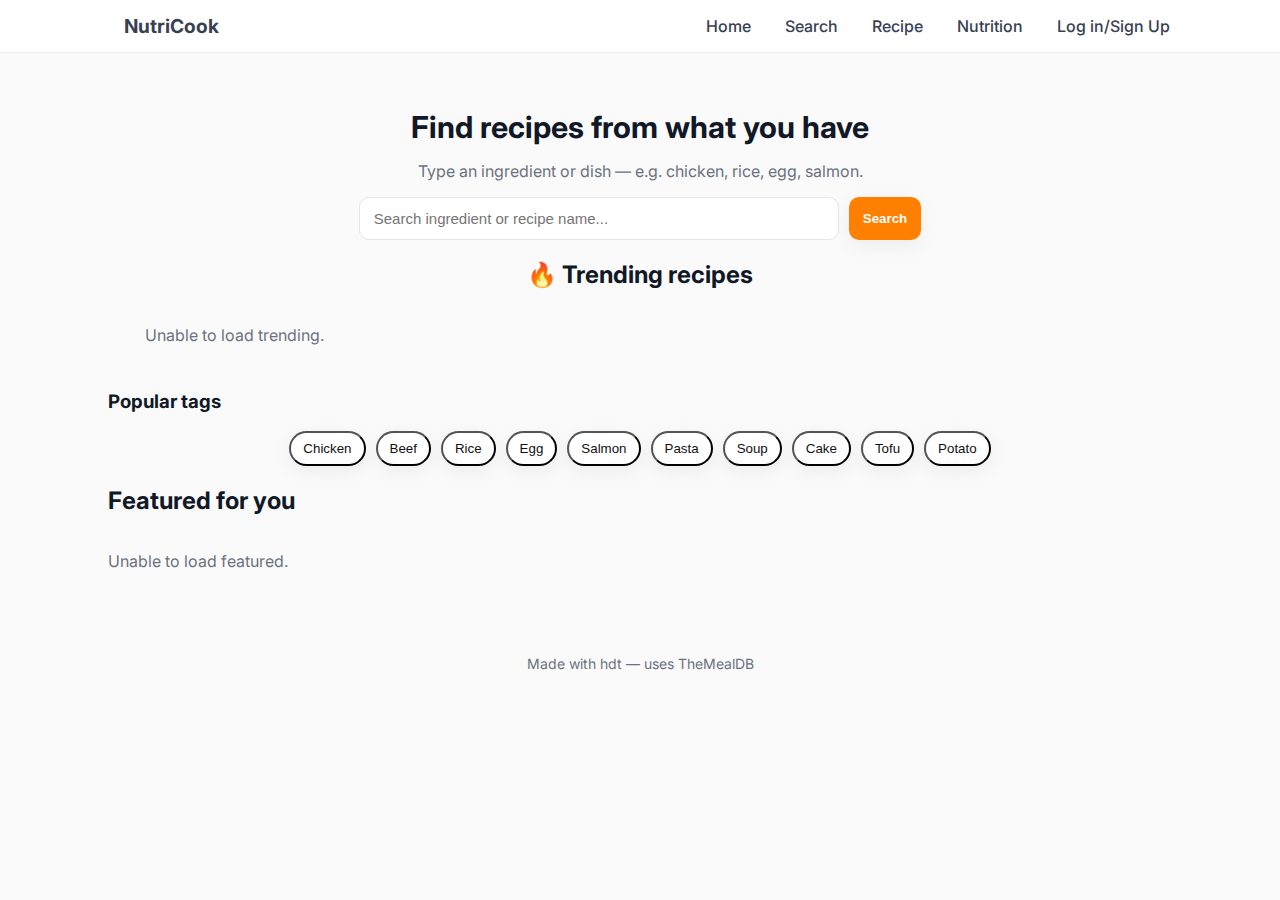
<file: index.html>
<!doctype html>
<html lang="en">
<head>
  <meta charset="utf-8" />
  <meta name="viewport" content="width=device-width,initial-scale=1" />
  <title>AutoRecipe — Recipes & Nutrition</title>
  <link rel="stylesheet" href="./front/style.css">
  <link href="https://fonts.googleapis.com/css2?family=Inter:wght@300;400;600;700&display=swap" rel="stylesheet">
</head>
<body id="page-home">
  <header class="nav">
  <div class="nav-inner">
    <a class="brand" href="index.html">NutriCook</a>
    <ul class="menu">
      <li ><a href="index.html">Home</a></li>
      <li><a href="./front/search.html">Search</a></li>
      <li><a href="./front/recipe.html">Recipe</a></li>
      <li><a href="./front/nutrition.html">Nutrition</a></li>
      <li><a href="./front/login.html">Log in/Sign Up</a></li>
    </ul>
  </div>
</header>


  <main class="container">
    <section class="hero">
      <h1>Find recipes from what you have</h1>
      <p class="muted">Type an ingredient or dish — e.g. chicken, rice, egg, salmon.</p>

      <form id="searchForm" class="search-form" action="search.html" method="get">
        <input id="searchInput" name="q" type="search" placeholder="Search ingredient or recipe name..." aria-label="Search recipes">
        <button type="submit" class="btn primary">Search</button>
      </form>

      <div class="trending-wrap">
        <h2>🔥 Trending recipes</h2>
        <div id="trendingGrid" class="grid"></div>
      </div>
    </section>

    <section class="tags">
      <h3>Popular tags</h3>
      <div id="tagList" class="tag-list"></div>
    </section>

    <section class="featured">
      <h2>Featured for you</h2>
      <div id="featuredGrid" class="grid"></div>
    </section>
  </main>


  <footer class="footer">
    <p>Made with hdt — uses TheMealDB</p>
  </footer>

  <script>
(function(){if(!window.chatbase||window.chatbase("getState")!=="initialized"){window.chatbase=(...arguments)=>{if(!window.chatbase.q){window.chatbase.q=[]}window.chatbase.q.push(arguments)};window.chatbase=new Proxy(window.chatbase,{get(target,prop){if(prop==="q"){return target.q}return(...args)=>target(prop,...args)}})}const onLoad=function(){const script=document.createElement("script");script.src="https://www.chatbase.co/embed.min.js";script.id="yJDKwU6-d3HvFS1_3_riP";script.domain="www.chatbase.co";document.body.appendChild(script)};if(document.readyState==="complete"){onLoad()}else{window.addEventListener("load",onLoad)}})();
</script>
  <script src="app.js"></script>
</body>
</html>
</file>
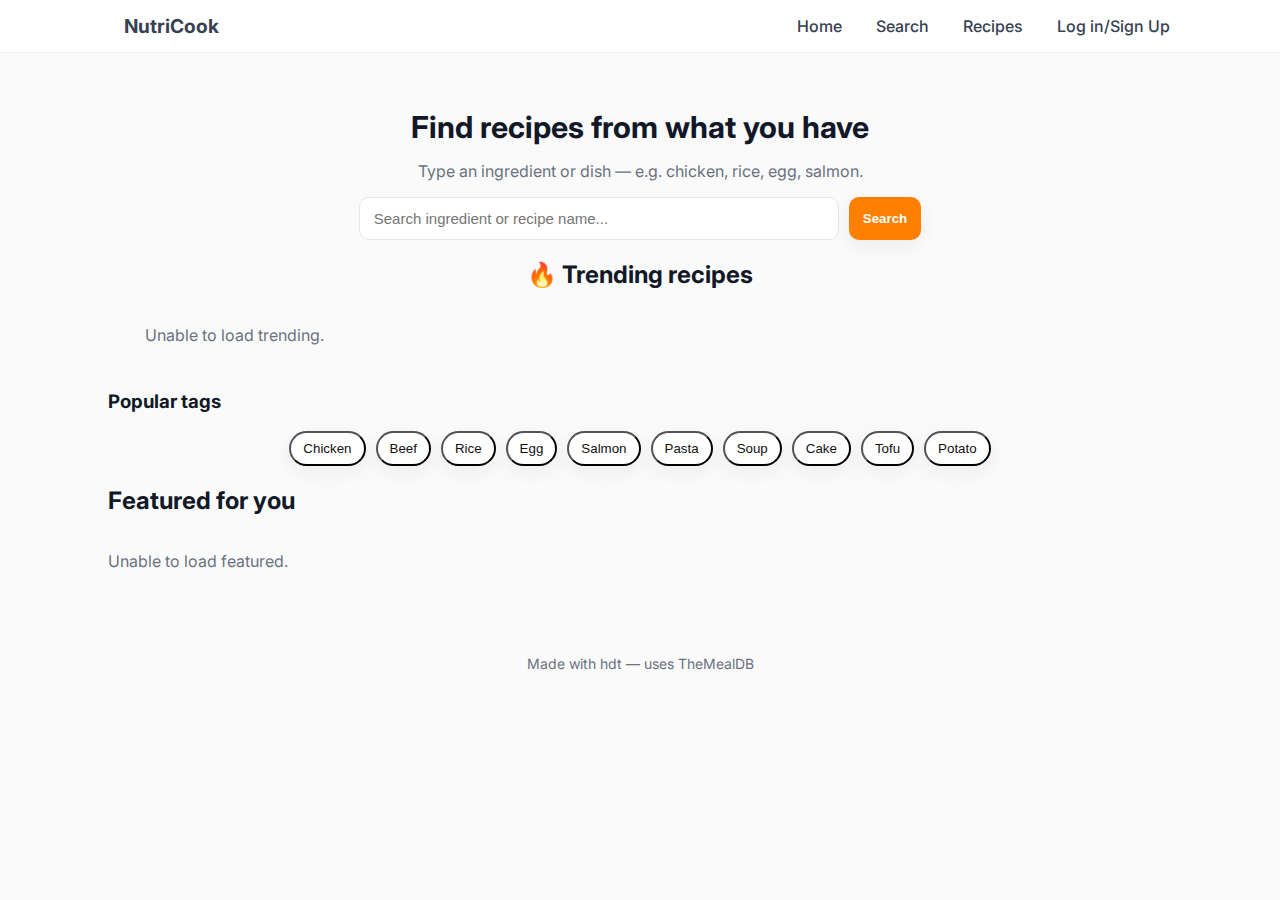
<file: front/index.html>
<!doctype html>
<html lang="en">
<head>
  <meta charset="utf-8" />
  <meta name="viewport" content="width=device-width,initial-scale=1" />
  <title>AutoRecipe — Recipes & Nutrition</title>
  <link rel="stylesheet" href="style.css">
  <link href="https://fonts.googleapis.com/css2?family=Inter:wght@300;400;600;700&display=swap" rel="stylesheet">
</head>
<body id="page-home">
  <header class="nav">
  <div class="nav-inner">
    <a class="brand" href="index.html">NutriCook</a>
    <ul class="menu">
      <li ><a href="index.html">Home</a></li>
      <li><a href="search.html">Search</a></li>
      <li><a href="recipe.html">Recipes</a></li>
      <li><a href="login.html">Log in/Sign Up</a></li>
    </ul>
  </div>
</header>


  <main class="container">
    <section class="hero">
      <h1>Find recipes from what you have</h1>
      <p class="muted">Type an ingredient or dish — e.g. chicken, rice, egg, salmon.</p>

      <form id="searchForm" class="search-form" action="search.html" method="get">
        <input id="searchInput" name="q" type="search" placeholder="Search ingredient or recipe name..." aria-label="Search recipes">
        <button type="submit" class="btn primary">Search</button>
      </form>

      <div class="trending-wrap">
        <h2>🔥 Trending recipes</h2>
        <div id="trendingGrid" class="grid"></div>
      </div>
    </section>

    <section class="tags">
      <h3>Popular tags</h3>
      <div id="tagList" class="tag-list"></div>
    </section>

    <section class="featured">
      <h2>Featured for you</h2>
      <div id="featuredGrid" class="grid"></div>
    </section>
  </main>


  <footer class="footer">
    <p>Made with hdt — uses TheMealDB</p>
  </footer>

  <script src="app.js"></script>
</body>
</html>
</file>
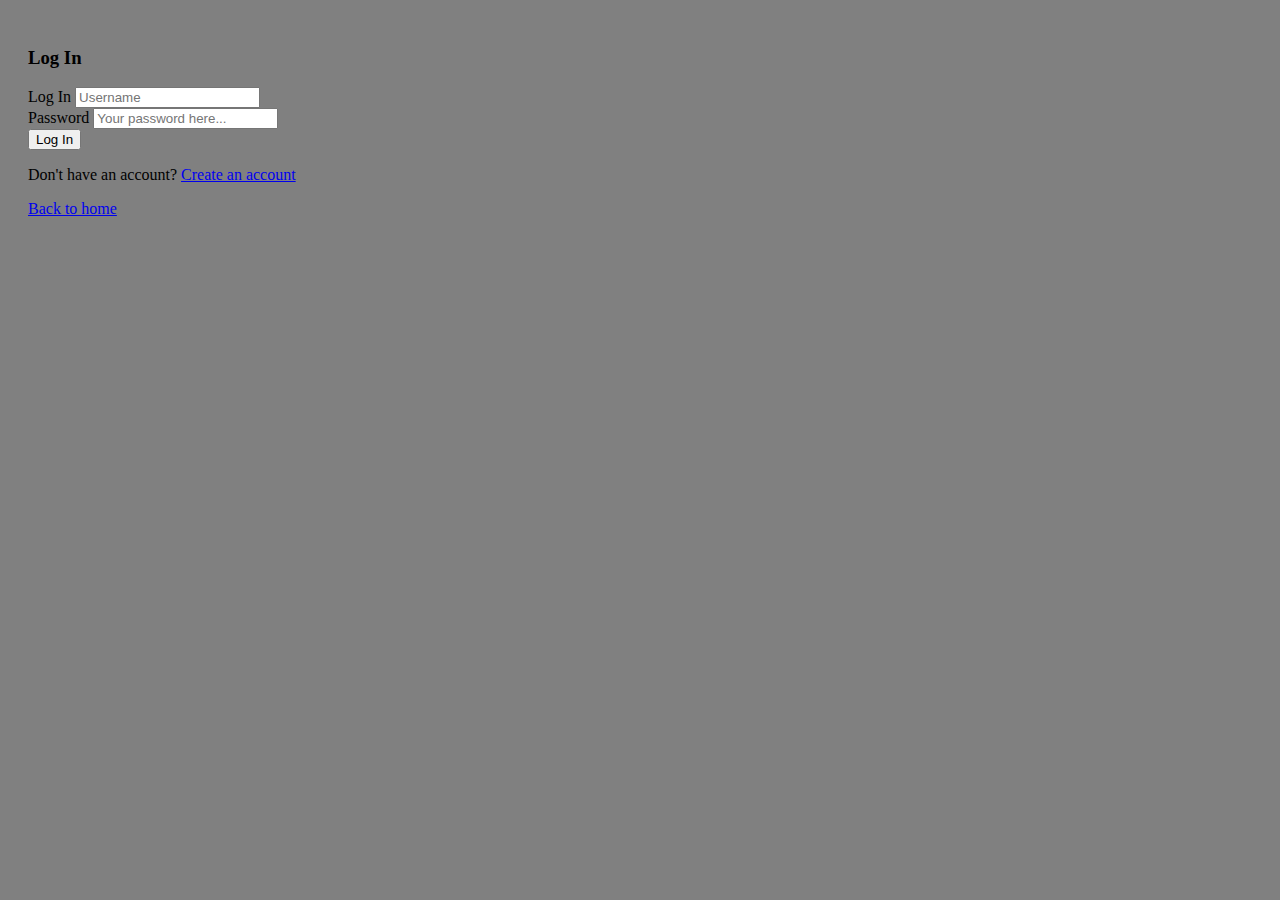
<file: login.html>
<!DOCTYPE html>
<html lang="en">
<head>
    <link href="https://cdn.jsdelivr.net/npm/bootstrap@5.3.7/dist/css/bootstrap.min.css" rel="stylesheet" integrity="sha384-LN+7fdVzj6u52u30Kp6M/trliBMCMKTyK833zpbD+pXdCLuTusPj697FH4R/5mcr" crossorigin="anonymous">
    <meta charset="UTF-8">
    <meta name="viewport" content="width=device-width, initial-scale=1.0">
    <title>Document</title>
</head>
<body>
<div class="container-fluid" style="align-items: center; padding: 20px;">
    <div class="row justify-content-center">
      <div class="col-md-6">
        <div class="card shadow">
          <div class="card-body">
            <h3 class="card-title text-center mb-4">Log In</h3>

            <form>
              <div class="mb-3">
                <label for="name" class="form-label">Log In</label>
                <input type="text" class="form-control" id="name" maxlength="18" minlength="6" placeholder="Username">
              </div>
              <div class="mb-3">
                <label for="password" class="form-label">Password</label>
                <input type="password" class="form-control" id="password" maxlength="18" minlength="6" placeholder="Your password here...">
              </div>

              <button type="submit" class="btn btn-primary w-100" id="login">Log In</button>
            </form>
          </div>
        <p class="mt-3 text-center"">Don't have an account? <a href="signup.html">Create an account</a></p> 
        <p class="mt-3 text-center"><a href="index.html">Back to home</a></p>
        </div>
      </div>     
    </div>
<style>
    body{
        background-color: grey;
    }
</style>
<script src="login.js"></script>
</body>
</html>
</file>
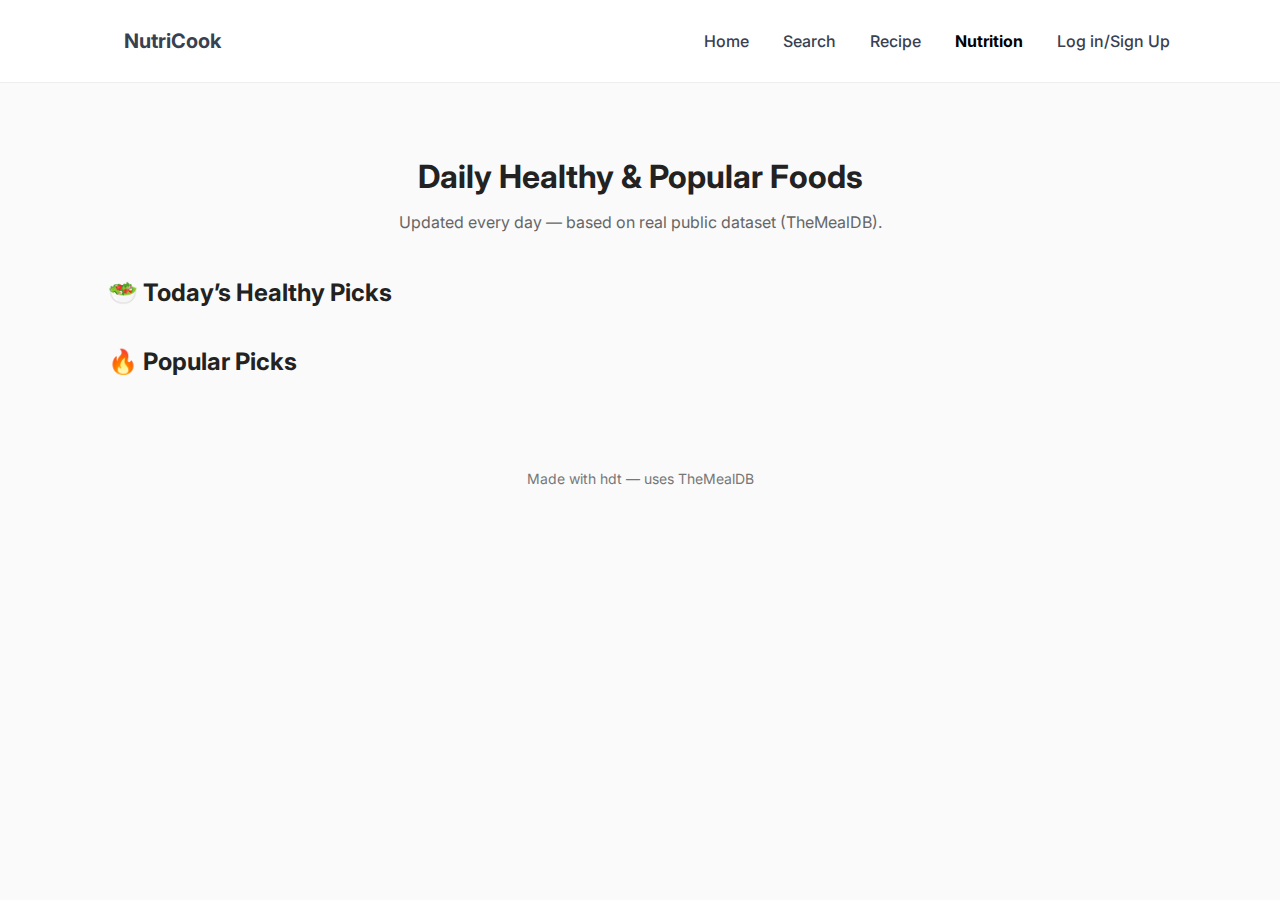
<file: nutrition.html>
<!doctype html>
<html lang="en">
<head>
  <meta charset="utf-8" />
  <meta name="viewport" content="width=device-width,initial-scale=1" />
  <title>NutriCook — Daily Nutrition Picks</title>
  <link rel="stylesheet" href="style.css">
  <link href="https://fonts.googleapis.com/css2?family=Inter:wght@300;400;600;700&display=swap" rel="stylesheet">
</head>

<body id="page-nutrition">
  <header class="nav">
    <div class="nav-inner">
      <a class="brand" href="index.html">NutriCook</a>
      <ul class="menu">
        <li><a href="index.html">Home</a></li>
        <li><a href="search.html">Search</a></li>
        <li><a href="recipe.html">Recipe</a></li>
        <li><a href="nutrition.html" class="active">Nutrition</a></li>
        <li><a href="login.html">Log in/Sign Up</a></li>
      </ul>
    </div>
  </header>

  <main class="container">
    <section class="hero">
      <h1>Daily Healthy & Popular Foods</h1>
      <p class="muted">Updated every day — based on real public dataset (TheMealDB).</p>
    </section>

    <section class="nutrition-section">
      <h2>🥗 Today’s Healthy Picks</h2>
      <div id="healthyGrid" class="grid"></div>
    </section>

    <section class="nutrition-section">
      <h2>🔥 Popular Picks</h2>
      <div id="popularGrid" class="grid"></div>
    </section>
  </main>

  <footer class="footer">
    <p>Made with hdt — uses TheMealDB</p>
  </footer>
  <style>
    body {
  margin: 0;
  font-family: "Inter", sans-serif;
  background: #fafafa;
  color: #222;
}

.nav {
  background: #fff;
  border-bottom: 1px solid #eee;
  padding: 15px 0;
}

.nav-inner {
  width: 90%;
  max-width: 1100px;
  margin: auto;
  display: flex;
  justify-content: space-between;
  align-items: center;
}

.brand {
  font-weight: 700;
  font-size: 20px;
  color: #333;
  text-decoration: none;
}

.menu {
  display: flex;
  gap: 20px;
  list-style: none;
}

.menu a {
  text-decoration: none;
  color: #555;
  font-weight: 500;
}

.menu a.active {
  color: #000;
  font-weight: 700;
}

.container {
  width: 90%;
  max-width: 1100px;
  margin: 40px auto;
}

.hero h1 {
  font-size: 32px;
  font-weight: 700;
}

.muted {
  color: #666;
}

.grid {
  margin-top: 20px;
  display: grid;
  grid-template-columns: repeat(auto-fit, minmax(230px, 1fr));
  gap: 20px;
}

.card {
  background: #fff;
  border-radius: 12px;
  overflow: hidden;
  box-shadow: 0 2px 6px rgba(0,0,0,0.08);
  transition: 0.2s ease;
}

.card:hover {
  transform: translateY(-4px);
}

.card img {
  width: 100%;
  height: 160px;
  object-fit: cover;
}

.card-info {
  padding: 12px;
}

.card-info h3 {
  margin: 0;
  font-size: 18px;
}

.footer {
  text-align: center;
  padding: 20px;
  color: #777;
  margin-top: 40px;
}
.card-actions {
  display: flex;
  justify-content: space-between;
  padding: 10px;
  border-top: 1px solid #eee;
}

.btn-small {
  padding: 6px 10px;
  border: none;
  border-radius: 6px;
  cursor: pointer;
  font-size: 14px;
  transition: 0.2s;
}

.btn-view {
  background: orange;
  color: white;
}

.btn-view:hover {
  background: orange;
}

.btn-save {
  background: #e6e6e6;
}

.btn-save.saved {
  background: gray;
  color: white;
}


  </style>
  
  <script>
    document.addEventListener("DOMContentLoaded", () => {

  // --------- Helper to create meal cards ----------
  function createCard(meal) {
    return `
      <div class="card">
        <img src="${meal.strMealThumb}" alt="${meal.strMeal}">
        <div class="card-info">
          <h3>${meal.strMeal}</h3>
        </div>
      </div>
    `;
  }

  // ========== NUTRITION PAGE LOGIC ==========
  if (document.body.id === "page-nutrition") {
    loadHealthy();
    loadPopular();
  }

  // --------- Load Healthy Meals ----------
  async function loadHealthy() {
    const url = "https://www.themealdb.com/api/json/v1/1/filter.php?c=Vegetarian";
    try {
      const res = await fetch(url);
      const data = await res.json();

      const healthyGrid = document.getElementById("healthyGrid");
      healthyGrid.innerHTML = data.meals
        .slice(0, 8) // lấy 8 món
        .map(createCard)
        .join("");

    } catch (e) {
      console.error(e);
    }
  }

  // --------- Load Popular Meals (Random Daily) ----------
  async function loadPopular() {
    const grid = document.getElementById("popularGrid");

    // Lấy 6 random meals
    let items = [];
    for (let i = 0; i < 6; i++) {
      const res = await fetch("https://www.themealdb.com/api/json/v1/1/random.php");
      const data = await res.json();
      items.push(data.meals[0]);
    }

    grid.innerHTML = items.map(createCard).join("");
  }

});
document.addEventListener("DOMContentLoaded", () => {

  // --------- Tạo card hoàn chỉnh ----------
  function createCard(meal) {
    return `
      <div class="card">
        <img src="${meal.strMealThumb}" alt="${meal.strMeal}">
        <div class="card-info">
          <h3>${meal.strMeal}</h3>
        </div>

        <div class="card-actions">
          <button class="btn-small btn-view" data-id="${meal.idMeal}">View</button>
          <button class="btn-small btn-save" data-id="${meal.idMeal}">Save</button>
        </div>
      </div>
    `;
  }

  // ========== NUTRITION PAGE ==========
  if (document.body.id === "page-nutrition") {
    loadHealthy();
    loadPopular();

    // Lắng nghe click cho toàn page
    document.body.addEventListener("click", (e) => {

      // ---------- VIEW ----------
      if (e.target.classList.contains("btn-view")) {
        const mealID = e.target.getAttribute("data-id");
        window.location.href = `detail.html?mealID=${mealID}`;
      }

      // ---------- SAVE ----------
      if (e.target.classList.contains("btn-save")) {
        e.target.textContent = "Saved";
        e.target.classList.add("saved");
      }
    });
  }

  // --------- Load Healthy ----------
  async function loadHealthy() {
    const url = "https://www.themealdb.com/api/json/v1/1/filter.php?c=Vegetarian";
    try {
      const res = await fetch(url);
      const data = await res.json();

      const healthyGrid = document.getElementById("healthyGrid");
      healthyGrid.innerHTML = data.meals
        .slice(0, 8)
        .map(createCard)
        .join("");

    } catch (e) {
      console.error(e);
    }
  }

  // --------- Load Popular ----------
  async function loadPopular() {
    const grid = document.getElementById("popularGrid");

    let items = [];
    for (let i = 0; i < 6; i++) {
      const res = await fetch("https://www.themealdb.com/api/json/v1/1/random.php");
      const data = await res.json();
      items.push(data.meals[0]);
    }

    grid.innerHTML = items.map(createCard).join("");
  }

});


  </script>

  <script src="app.js"></script>
</body>
</html>
</file>
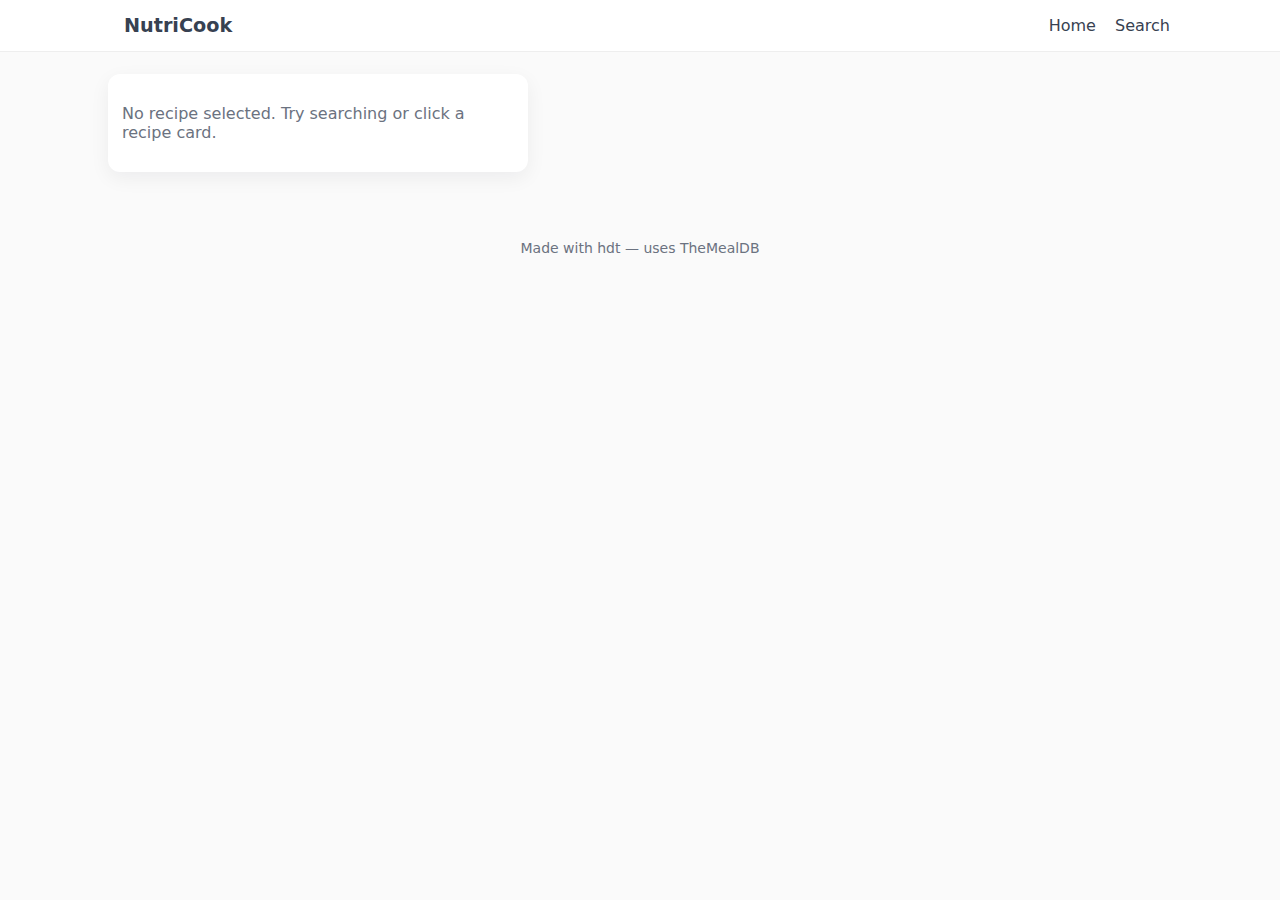
<file: recipe.html>
<!doctype html>
<html lang="en">
<head>
  <meta charset="utf-8" />
  <meta name="viewport" content="width=device-width,initial-scale=1" />
  <title>Recipe — NutriCook</title>
  <link rel="stylesheet" href="style.css">
</head>
<body id="page-recipe">
  <header class="nav">
    <div class="nav-inner">
      <a class="brand" href="index.html">NutriCook</a>
      <nav>
        <a href="index.html">Home</a>
        <a href="search.html">Search</a>
      </nav>
    </div>
  </header>

  <main class="container">
    <div id="recipeWrap" class="recipe-wrap">
      <!-- recipe content injected by app.js -->
    </div>
  </main>

  <footer class="footer">
    <p>Made with hdt — uses TheMealDB</p>
  </footer>

  <script src="app.js"></script>
</body>
</html>
</file>
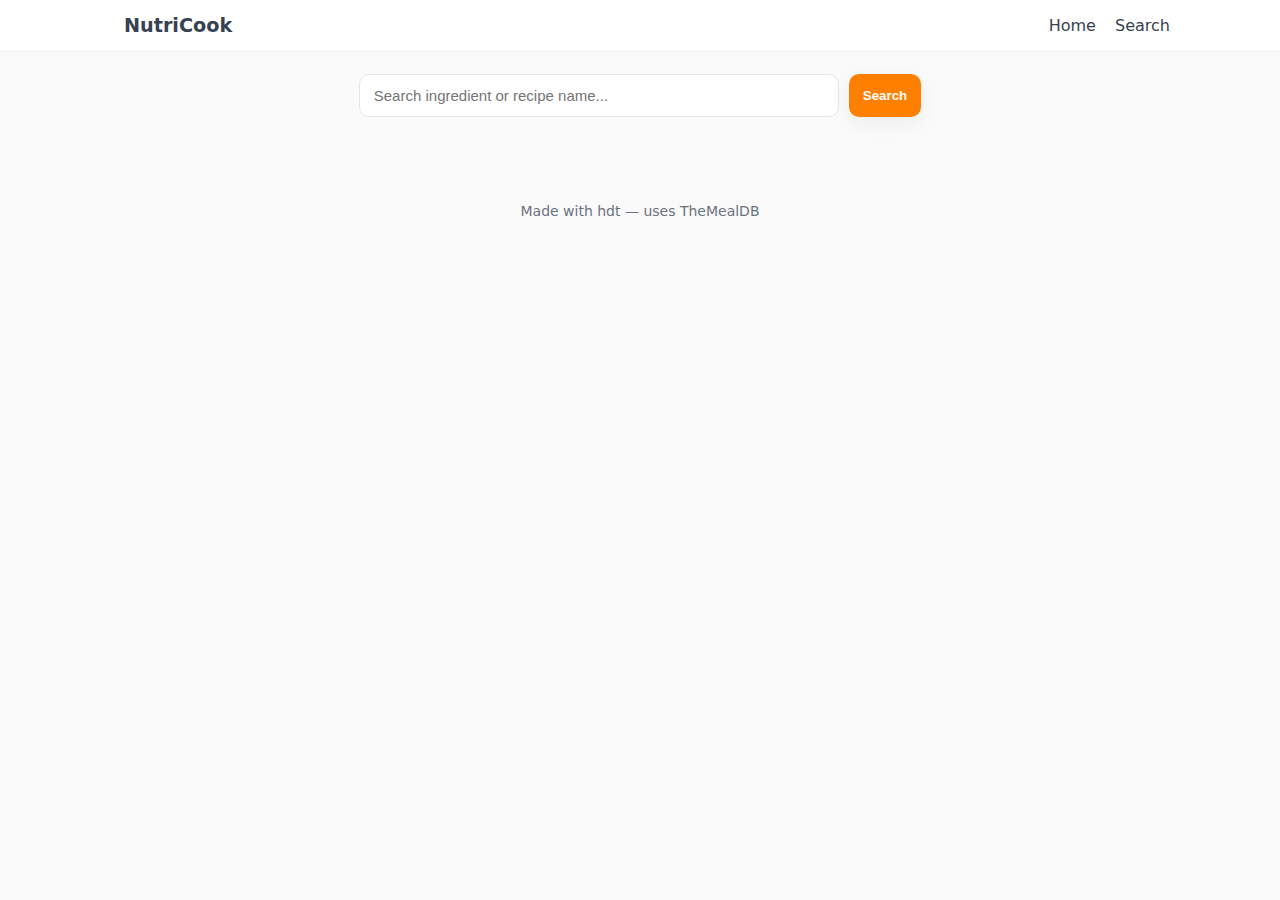
<file: search.html>
<!doctype html>
<html lang="en">
<head>
  <meta charset="utf-8" />
  <meta name="viewport" content="width=device-width,initial-scale=1" />
  <title>Search — NutriCook</title>
  <link rel="stylesheet" href="style.css">
</head>
<body id="page-search">
  <header class="nav">
    <div class="nav-inner">
      <a class="brand" href="index.html">NutriCook</a>
      <nav>
        <a href="index.html">Home</a>
        <a href="search.html">Search</a>
      </nav>
    </div>
  </header>

  <main class="container">
    <section class="search-head">
      <form id="searchFormPage" class="search-form">
        <input id="searchInputPage" name="q" type="search" placeholder="Search ingredient or recipe name...">
        <button type="submit" class="btn primary">Search</button>
      </form>
      <p id="searchMeta" class="muted"></p>
    </section>

    <section>
      <div id="resultsGrid" class="grid"></div>
      <p id="noResults" class="muted" style="display:none">No results found.</p>
    </section>
  </main>

  <footer class="footer">
    <p>Made with hdt — uses TheMealDB</p>
  </footer>

  <script src="app.js"></script>
</body>
</html>
</file>
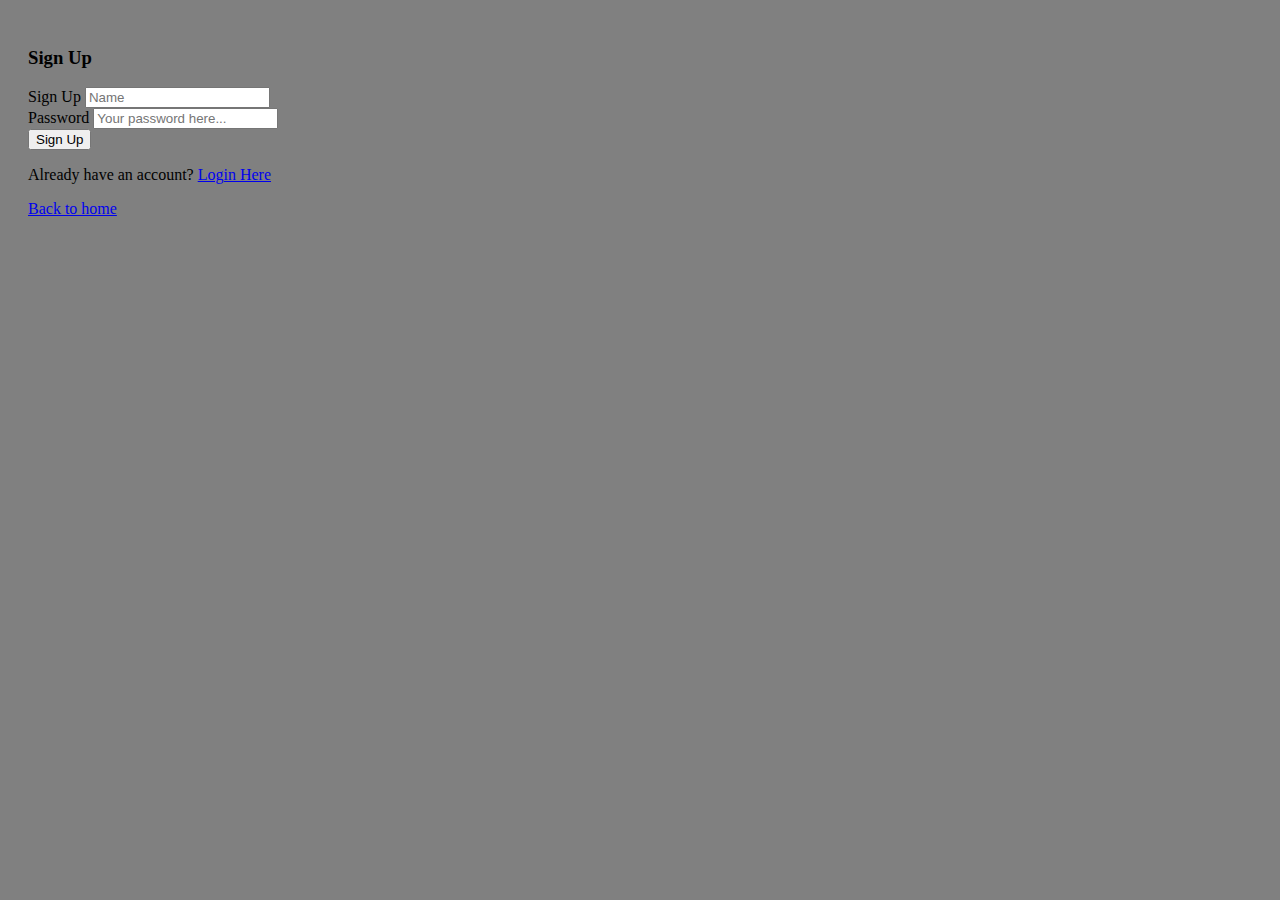
<file: signup.html>
<!DOCTYPE html>
<html lang="en">
<head>
    <link href="https://cdn.jsdelivr.net/npm/bootstrap@5.3.7/dist/css/bootstrap.min.css" rel="stylesheet" integrity="sha384-LN+7fdVzj6u52u30Kp6M/trliBMCMKTyK833zpbD+pXdCLuTusPj697FH4R/5mcr" crossorigin="anonymous">
    <meta charset="UTF-8">
    <meta name="viewport" content="width=device-width, initial-scale=1.0">
    <title>Login</title>
</head>
<body class="body">
  <div class="container-fluid" style="align-items: center; padding: 20px;">
    <div class="row justify-content-center">
      <div class="col-md-6">
        <div class="card shadow">
          <div class="card-body">
            <h3 class="card-title text-center mb-4">Sign Up</h3>
            <form>
              <div class="mb-3">
                <label for="name" class="form-label">Sign Up</label>
                <input type="text" class="form-control" id="name" maxlength="18" minlength="6" placeholder="Name">
              </div>
              <div class="mb-3">
                <label for="password" class="form-label">Password</label>
                <input type="password" class="form-control" id="password" maxlength="18" minlength="6" placeholder="Your password here...">
              </div>
              <button type="submit" class="btn btn-primary w-100" id="register">Sign Up</button>
            </form>
            <p class="mt-3 text-center">
              Already have an account? <a href="login.html" target="_blank">Login Here</a>
            </p>
            <p class="mt-3 text-center"><a href="index.html">Back to home</a></p>
          </div>
        </div>
      </div>
    </div>
  </div>
  <script>
</script>
  <style>
    body{
      background-color: gray;
    }
  </style>
  <script src="signup.js"></script>
  <script src="https://cdn.jsdelivr.net/npm/bootstrap@5.3.7/dist/js/bootstrap.bundle.min.js" integrity="sha384-ndDqU0Gzau9qJ1lfW4pNLlhNTkCfHzAVBReH9diLvGRem5+R9g2FzA8ZGN954O5Q" crossorigin="anonymous"></script>
</body>
</html>
</file>
<file: front/style.css>
/* Cookpad-like clean UI with Cookpad Orange accent */
:root{
  --bg:#fafafa;
  --card:#ffffff;
  --muted:#6b7280;
  --accent:#FF7F00; /* Cookpad orange */
  --shadow: 0 6px 20px rgba(16,24,40,0.06);
  --radius:12px;
  --maxWidth:1100px;
}

*{
  box-sizing:border-box
}
html,body{
  height:100%
}
body{
  margin:0;
  font-family: 'Inter', system-ui, -apple-system, 'Segoe UI', Roboto, 'Helvetica Neue', Arial;
  background:var(--bg);
  color:#111827;
  -webkit-font-smoothing:antialiased;
  -moz-osx-font-smoothing:grayscale;
}

/* NAV */
.nav{
  background:#fff;
  border-bottom:1px solid #eee;
  position:sticky;
  top:0;
  z-index:40;
}
.nav-inner{
  max-width:var(--maxWidth);
  margin:0 auto;
  padding:14px 20px;
  display:flex;
  align-items:center;
  justify-content:space-between;
}
.menu {
  list-style: none;      /* Bỏ dấu chấm */
  display: flex;         /* Hiển thị theo chiều ngang */
  gap: 20px;             /* Tạo khoảng cách giữa các mục */
  margin: 0;
  padding: 0;
  align-items: center;   /* Căn giữa theo trục dọc */
}

.menu li a {
  text-decoration: none;
  color: #374151;
  font-weight: 500;
}

.brand{
  color:var(--accent);
  font-weight:700;
  text-decoration:none;
  font-size:1.2rem
}
.nav a{
  color:#374151;
  text-decoration:none;
  margin-left:14px
}

/* CONTAINER */
.container{
  max-width:var(--maxWidth);
  margin:22px auto;
  padding:0 18px
}

/* HERO / SEARCH */
.hero{
  text-align:center;
  padding:28px 0 10px
}
.hero h1{
  font-size:1.9rem;
  margin:6px 0
}
.muted{
  color:var(--muted)
}
.search-form{
  display:flex;
  gap:10px;
  justify-content:center;
  margin-top:16px
}
.search-form input[type="search"]{
  width:480px;
  max-width:86vw;
  padding:12px 14px;
  border-radius:10px;
  border:1px solid #e6e6e6;
  font-size:15px
}
.btn{
  border:0;
  padding:10px 14px;
  border-radius:10px;
  cursor:pointer;
  font-weight:600
}
.primary{
  background:var(--accent);
  color:#fff;
  box-shadow:var(--shadow)
}

/* TAGS */
.tag-list{
  display:flex;
  gap:10px;
  flex-wrap:wrap;
  justify-content:center;
  margin:12px 0
}
.tag{
  background:#fff;
  border-radius:999px;
  padding:8px 12px;
  box-shadow:var(--shadow);
  cursor:pointer;
  font-weight:500;
  color:#111
}

/* GRID CARDS */
.grid{
  display:grid;
  grid-template-columns:repeat(auto-fill,minmax(230px,1fr));
  gap:18px;
  margin-top:18px
}
.card{
  background:var(--card);
  border-radius:14px;
  overflow:hidden;
  box-shadow:var(--shadow);
  transition:transform .18s ease
}
.card:hover
{transform:translateY(-6px)
}
.card img{
  width:100%;
  height:150px;
  object-fit:cover;
  display:block
}
.card-body{
  padding:10px 12px
}
.card h3{
  font-size:1rem;
  margin:6px 0 8px
}
.card p{
  margin:0;font-size:13px;
  color:var(--muted)
}
.card .card-actions{
  display:flex;gap:8px;
  align-items:center;
  justify-content:space-between;
  margin-top:8px
}

/* FEATURED (bigger card) */
.featured .card img{
  height:220px
}

/* RECIPE PAGE */
.recipe-wrap{display:grid;
  grid-template-columns:1fr;
  gap:18px}
@media(min-width:900px)
{
  .recipe-wrap{grid-template-columns: 420px 1fr;
    align-items:start}
  .recipe-wrap .hero-img{
    height:420px;
    object-fit:cover;
    border-radius:12px
  }
}
.recipe-meta{
  background:var(--card);
  padding:14px;
  border-radius:12px;
  box-shadow:var(--shadow)
}
.ingredients ul{
  padding-left:18px
}
.instructions{
  white-space:pre-wrap;
  line-height:1.55
}

/* FOOTER */
.footer{text-align:center;
  padding:26px 0;
  color:var(--muted);
  font-size:14px;
  margin-top:28px
}

/* SMALL SCREEN ADJUST */
@media(max-width:600px){
  .nav-inner{
    padding:12px
  }
  .search-form{
    flex-direction:column;
    gap:8px
  }
  .search-form input{
    width:100%
  }
  .grid{
    grid-template-columns:repeat(auto-fill,minmax(160px,1fr))
  }
}
.menu li a:active {
  background: #e5e5e5; /* màu xám */
  border-radius: 6px;
  padding: 6px 10px;
}
</file>
<file: style.css>
/* Cookpad-like clean UI with Cookpad Orange accent */
:root{
  --bg:#fafafa;
  --card:#ffffff;
  --muted:#6b7280;
  --accent:#FF7F00; /* Cookpad orange */
  --shadow: 0 6px 20px rgba(16,24,40,0.06);
  --radius:12px;
  --maxWidth:1100px;
}

*{
  box-sizing:border-box
}
html,body{
  height:100%
}
body{
  margin:0;
  font-family: 'Inter', system-ui, -apple-system, 'Segoe UI', Roboto, 'Helvetica Neue', Arial;
  background:var(--bg);
  color:#111827;
  -webkit-font-smoothing:antialiased;
  -moz-osx-font-smoothing:grayscale;
}

/* NAV */
.nav{
  background:#fff;
  border-bottom:1px solid #eee;
  position:sticky;
  top:0;
  z-index:40;
}
.nav-inner{
  max-width:var(--maxWidth);
  margin:0 auto;
  padding:14px 20px;
  display:flex;
  align-items:center;
  justify-content:space-between;
}
.menu {
  list-style: none;      /* Bỏ dấu chấm */
  display: flex;         /* Hiển thị theo chiều ngang */
  gap: 20px;             /* Tạo khoảng cách giữa các mục */
  margin: 0;
  padding: 0;
  align-items: center;   /* Căn giữa theo trục dọc */
}

.menu li a {
  text-decoration: none;
  color: #374151;
  font-weight: 500;
}

.brand{
  color:var(--accent);
  font-weight:700;
  text-decoration:none;
  font-size:1.2rem
}
.nav a{
  color:#374151;
  text-decoration:none;
  margin-left:14px
}

/* CONTAINER */
.container{
  max-width:var(--maxWidth);
  margin:22px auto;
  padding:0 18px
}

/* HERO / SEARCH */
.hero{
  text-align:center;
  padding:28px 0 10px
}
.hero h1{
  font-size:1.9rem;
  margin:6px 0
}
.muted{
  color:var(--muted)
}
.search-form{
  display:flex;
  gap:10px;
  justify-content:center;
  margin-top:16px
}
.search-form input[type="search"]{
  width:480px;
  max-width:86vw;
  padding:12px 14px;
  border-radius:10px;
  border:1px solid #e6e6e6;
  font-size:15px
}
.btn{
  border:0;
  padding:10px 14px;
  border-radius:10px;
  cursor:pointer;
  font-weight:600
}
.primary{
  background:var(--accent);
  color:#fff;
  box-shadow:var(--shadow)
}

/* TAGS */
.tag-list{
  display:flex;
  gap:10px;
  flex-wrap:wrap;
  justify-content:center;
  margin:12px 0
}
.tag{
  background:#fff;
  border-radius:999px;
  padding:8px 12px;
  box-shadow:var(--shadow);
  cursor:pointer;
  font-weight:500;
  color:#111
}

/* GRID CARDS */
.grid{
  display:grid;
  grid-template-columns:repeat(auto-fill,minmax(230px,1fr));
  gap:18px;
  margin-top:18px
}
.card{
  background:var(--card);
  border-radius:14px;
  overflow:hidden;
  box-shadow:var(--shadow);
  transition:transform .18s ease
}
.card:hover
{transform:translateY(-6px)
}
.card img{
  width:100%;
  height:150px;
  object-fit:cover;
  display:block
}
.card-body{
  padding:10px 12px
}
.card h3{
  font-size:1rem;
  margin:6px 0 8px
}
.card p{
  margin:0;font-size:13px;
  color:var(--muted)
}
.card .card-actions{
  display:flex;gap:8px;
  align-items:center;
  justify-content:space-between;
  margin-top:8px
}

/* FEATURED (bigger card) */
.featured .card img{
  height:220px
}

/* RECIPE PAGE */
.recipe-wrap{display:grid;
  grid-template-columns:1fr;
  gap:18px}
@media(min-width:900px)
{
  .recipe-wrap{grid-template-columns: 420px 1fr;
    align-items:start}
  .recipe-wrap .hero-img{
    height:420px;
    object-fit:cover;
    border-radius:12px
  }
}
.recipe-meta{
  background:var(--card);
  padding:14px;
  border-radius:12px;
  box-shadow:var(--shadow)
}
.ingredients ul{
  padding-left:18px
}
.instructions{
  white-space:pre-wrap;
  line-height:1.55
}

/* FOOTER */
.footer{text-align:center;
  padding:26px 0;
  color:var(--muted);
  font-size:14px;
  margin-top:28px
}

/* SMALL SCREEN ADJUST */
@media(max-width:600px){
  .nav-inner{
    padding:12px
  }
  .search-form{
    flex-direction:column;
    gap:8px
  }
  .search-form input{
    width:100%
  }
  .grid{
    grid-template-columns:repeat(auto-fill,minmax(160px,1fr))
  }
}
.menu li a:active {
  background: #e5e5e5; /* màu xám */
  border-radius: 6px;
  padding: 6px 10px;
}
</file>
